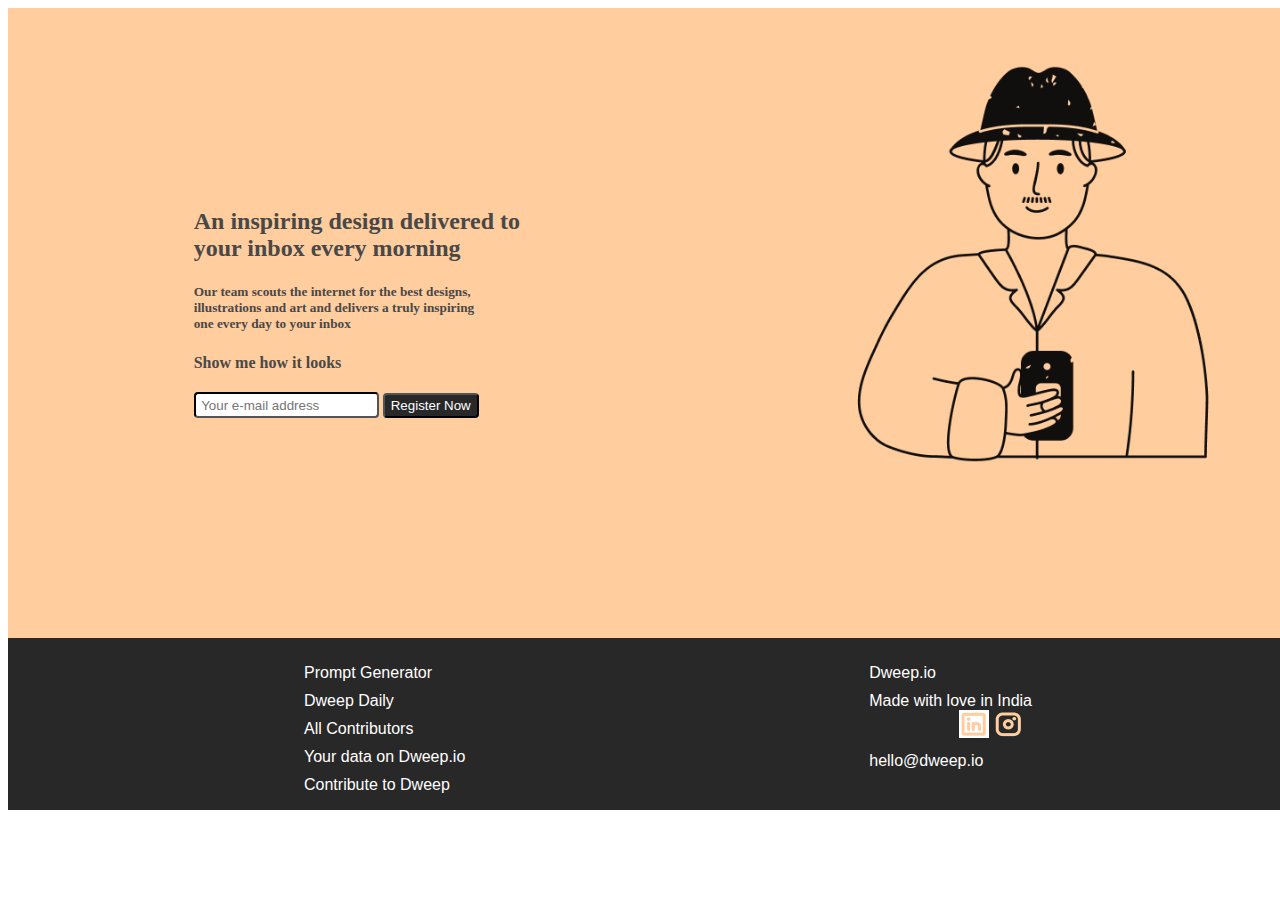
<file: index.html>
<!DOCTYPE html>
<html lang="en">
<head>
    <meta charset="UTF-8">
    <meta name="viewport" content="width=device-width, initial-scale=1.0">
    <title>miniproject1</title>
    <link rel="stylesheet" href="miniproject1.css">
</head>
<body>
   <div class="main">
    <div class="img"> </div>
   <div class='des'>
    <h2>An inspiring design delivered to <br>your inbox every morning</h2>
    <div>  <h5>  Our team scouts the internet for the best designs,<br>
        illustrations and art and delivers a truly inspiring <br>
        one every day to your inbox</h5>
    </div>
    <div class=" des1">Show me how it looks</div>
    <div >
    <input class="email" type="email"  placeholder=" Your e-mail address">
    <button class="btn">Register Now</button>
    </div>

   </div>
   </div>
    <div class="footer">
        <div class="foot-pannel2">
            <ul class="left">

                <a>Prompt Generator</a>
                <a>Dweep Daily</a>
                <a>All Contributors</a>
                <a>Your data on Dweep.io</a>
                <a>Contribute to Dweep</a>

            </ul>
            <ul class="right">

                <a> Dweep.io</a>
                <a>Made with love in India</a>
                <img class= "logo" src="/LinkedinLogo.jpg" alt="">
                <img src="/InstagramLogo.png" alt="">
                <a>hello@dweep.io</a>


            </ul>
        </div>
    </div>

</body>
</html>
</file>
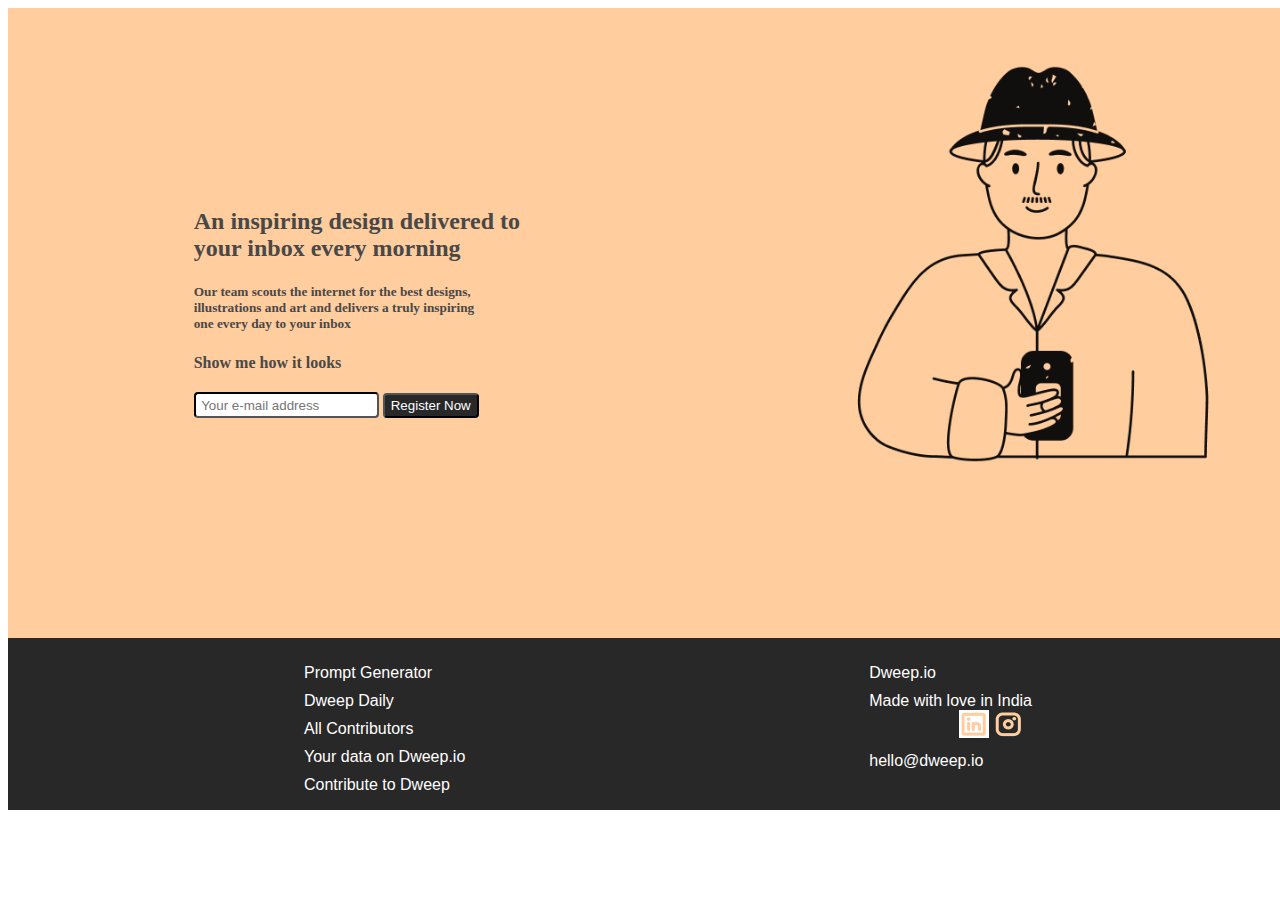
<file: miniproject1.html>
<!DOCTYPE html>
<html lang="en">
<head>
    <meta charset="UTF-8">
    <meta name="viewport" content="width=device-width, initial-scale=1.0">
    <title>miniproject1</title>
    <link rel="stylesheet" href="miniproject1.css">
</head>
<body>
   <div class="main">
    <div class="img"> </div>
   <div class='des'>
    <h2>An inspiring design delivered to <br>your inbox every morning</h2>
    <div>  <h5>  Our team scouts the internet for the best designs,<br>
        illustrations and art and delivers a truly inspiring <br>
        one every day to your inbox</h5>
    </div>
    <div class=" des1">Show me how it looks</div>
    <div >
    <input class="email" type="email"  placeholder=" Your e-mail address">
    <button class="btn">Register Now</button>
    </div>
  
   </div>
   </div>
    <div class="footer">
        <div class="foot-pannel2">
            <ul class="left">
                
                <a>Prompt Generator</a>
                <a>Dweep Daily</a>
                <a>All Contributors</a>
                <a>Your data on Dweep.io</a>
                <a>Contribute to Dweep</a>
                
            </ul>
            <ul class="right">
           
                <a> Dweep.io</a>
                <a>Made with love in India</a>
                <img class= "logo" src="/LinkedinLogo.jpg" alt="">
                <img src="/InstagramLogo.png" alt="">
                <a>hello@dweep.io</a>

                
            </ul>
        </div>
    </div>
    
</body>
</html>
</file>
<file: miniproject1.css>
.main{
    
   background-color: #FFCD9E;
    height: 70vh;
    width: 100vw;
    display: flex;
   flex-wrap: wrap;
    justify-content: end;
   flex-direction: row-reverse ;
  
}
.footer{

  
    height: 30vh;
    width: 100vw;

}
.des1{
    color: #484848;
}
.email{
    margin-top: 20px;
    border-color: black;
    height: 20px;
    border-radius: 4px;
    /* width: 250;
   border-width: 5px; */
}
.btn{
    border-color: black;
    height: 25px;
    border-radius: 4px;
    background-color: #282828;
   color: #FFFFFF;
   ;
}
.img{
    /* background-color: #FFCD9E; */
    height: 70vh;
    width: 40vw;
    background-size: contain;
    background-repeat: no-repeat;
   background-image: url("image.png");
}
.des{
   
    margin-right: 20vw;
  font-weight: 700;
    color: #484848;

    padding-top: 20vh;
    
    /* display: flex;
align-items: center; */
}
.foot-pannel2{
    /* height: 350px; */
    background-color: #282828;
    /* color: white; */
    display: flex;
    justify-content:space-between
}
 a{
    font-family:Arial, Helvetica, sans-serif;
    display: block;
    /* font-size: 00.85rem; */
    margin-top: 10px;
    color: #FFFFFF;

}
.left{
    margin-left: 20vw;

}
.right{
    margin-right: 20vw;

}
.logo{
    margin-left: 90px;
}



/* ul{
    margin-top: 15px;
} */
</file>
